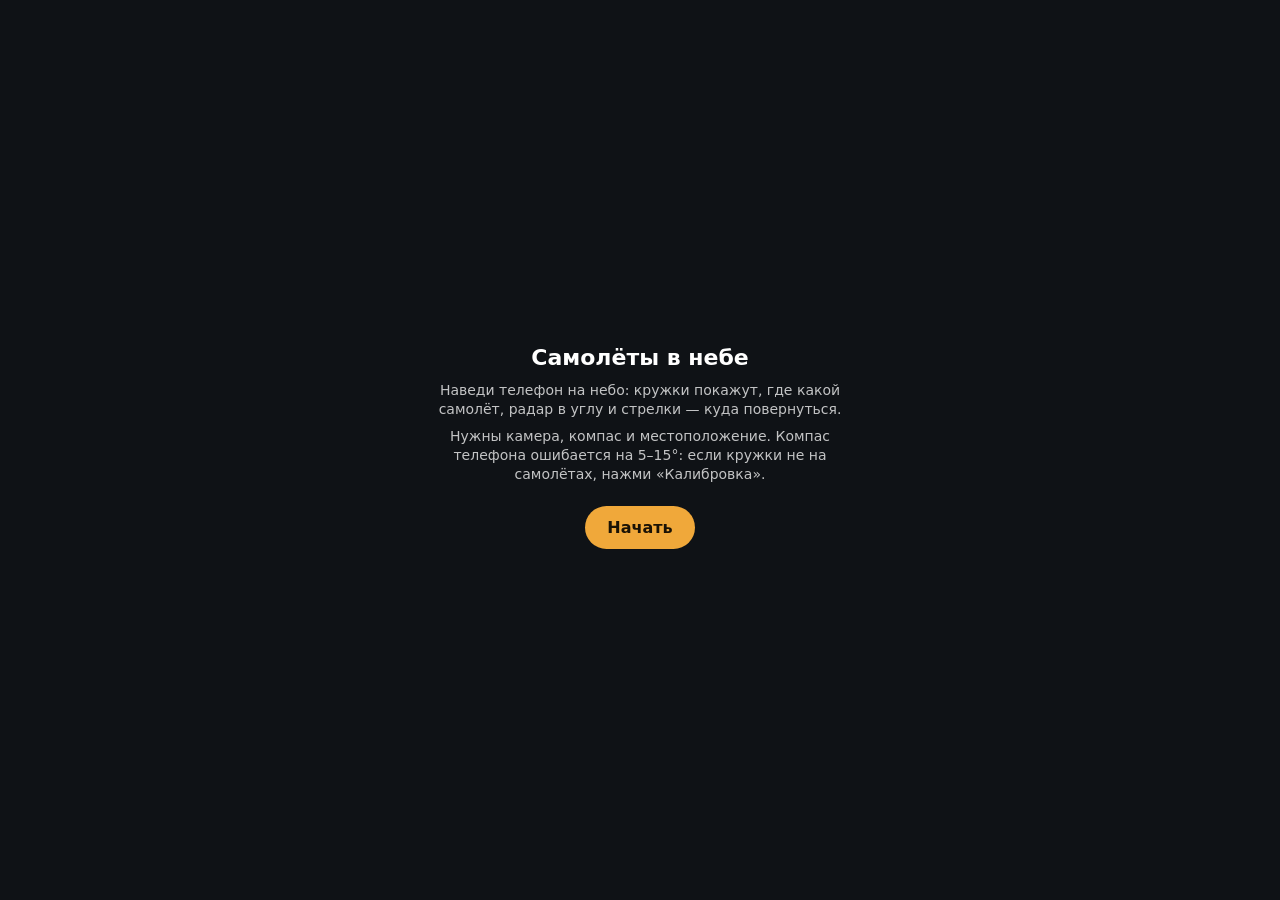
<file: nebo/www/ar.html>
<!doctype html>
<html lang="ru">
<head>
<meta charset="utf-8">
<meta name="viewport" content="width=device-width, initial-scale=1, viewport-fit=cover, user-scalable=no">
<meta name="theme-color" content="#000000">
<title>nebo · AR</title>
<link rel="icon" href="data:image/svg+xml,%3Csvg xmlns='http://www.w3.org/2000/svg' viewBox='-50 -50 100 100'%3E%3Cpath d='M0 -46L8 -14L44 8L44 16L8 6L6 32L18 42L18 46L0 40L-18 46L-18 42L-6 32L-8 6L-44 16L-44 8L-8 -14Z' fill='%23e8a33d'/%3E%3C/svg%3E">
<style>
  /* AR-экран всегда тёмный: поверх видео с камеры */
  :root { --accent: #f0a83a; --sel: #5ea2f2; --ink: #fff; --ink-2: rgba(255, 255, 255, .75); --ink-3: rgba(255, 255, 255, .5);
    --bg: rgba(10, 12, 16, .62); --line: rgba(255, 255, 255, .22); --panel-h: 0px; }
  * { box-sizing: border-box; -webkit-tap-highlight-color: transparent; }
  html, body { margin: 0; height: 100%; background: #000; color: var(--ink); overflow: hidden; touch-action: none;
    font: 14px/1.35 system-ui, -apple-system, "Segoe UI", Roboto, sans-serif; }
  video, canvas, #labels { position: fixed; inset: 0; width: 100%; height: 100%; }
  video { object-fit: cover; }
  #labels { pointer-events: none; }
  /* самолёт в кадре: кружок вокруг места, где он должен быть, и подпись справа */
  .ac { position: absolute; left: 0; top: 0; pointer-events: auto; will-change: transform; white-space: nowrap; }
  .ac .ring { position: absolute; border-radius: 50%; border: 2px solid var(--accent); box-shadow: 0 0 0 1px rgba(0, 0, 0, .35), inset 0 0 0 1px rgba(0, 0, 0, .35); }
  .ac .tag { position: absolute; top: -13px; padding: 3px 7px 4px; border-radius: 6px; background: var(--bg);
    backdrop-filter: blur(4px); -webkit-backdrop-filter: blur(4px); border-left: 3px solid var(--accent); }
  .ac b { display: block; font-size: 15px; letter-spacing: .02em; }
  .ac span { color: var(--ink-2); font-size: 12px; font-variant-numeric: tabular-nums; }
  .ac.far { opacity: .7; }
  .ac.far b { font-size: 13px; }
  .ac.aim .ring { border-color: var(--sel); border-width: 3px; }
  .ac.aim .tag { border-left-color: var(--sel); }
  /* стрелки к самолётам вне кадра */
  .edge { position: absolute; left: 0; top: 0; pointer-events: auto; will-change: transform; display: flex; align-items: center; gap: 6px;
    padding: 4px 10px 4px 4px; border-radius: 99px; background: var(--bg); font-size: 12px; font-weight: 600; white-space: nowrap; }
  .edge .arr { width: 22px; height: 22px; border-radius: 50%; background: var(--accent); display: grid; place-items: center; }
  .edge .arr svg { width: 12px; height: 12px; }
  .edge.aim .arr { background: var(--sel); }
  .edge small { color: var(--ink-2); font-weight: 400; }
  header { position: fixed; left: 0; right: 0; top: 0; display: flex; align-items: center; gap: 8px;
    padding: calc(env(safe-area-inset-top) + 8px) 12px 8px; background: linear-gradient(rgba(0, 0, 0, .55), transparent); }
  header a, header button { color: var(--ink); background: var(--bg); border: 1px solid var(--line); border-radius: 99px;
    padding: 6px 12px; font: inherit; font-size: 13px; text-decoration: none; }
  header button.on { background: var(--sel); border-color: var(--sel); }
  #status { flex: 1; min-width: 0; font-size: 12px; color: var(--ink-2); text-align: right; overflow: hidden; text-overflow: ellipsis; white-space: nowrap; }
  #status .bad { color: #ff8a70; }
  #cross { position: fixed; left: 50%; top: 50%; width: 44px; height: 44px; margin: -22px 0 0 -22px; pointer-events: none; display: none; }
  #cross::before, #cross::after { content: ""; position: absolute; background: var(--sel); }
  #cross::before { left: 21px; top: 0; width: 2px; height: 44px; }
  #cross::after { top: 21px; left: 0; height: 2px; width: 44px; }
  body.calib #cross { display: block; }
  #hint { position: fixed; left: 12px; right: 12px; top: calc(env(safe-area-inset-top) + 56px); padding: 10px 12px; border-radius: 10px;
    background: var(--bg); font-size: 13px; display: none; }
  body.calib #hint { display: block; }
  /* панель внизу: самолёт в прицеле (или ближайший с подсказкой, куда довернуть) */
  #panel { position: fixed; left: 8px; right: 8px; bottom: calc(env(safe-area-inset-bottom) + 8px); padding: 10px 14px 12px; border-radius: 14px;
    background: rgba(16, 19, 24, .86); backdrop-filter: blur(8px); -webkit-backdrop-filter: blur(8px); border: 1px solid var(--line); display: none; }
  #panel.show { display: block; }
  #panel .top { display: flex; align-items: baseline; gap: 8px; flex-wrap: wrap; padding-right: 26px; }
  #panel h3 { margin: 0; font-size: 21px; color: var(--accent); }
  #panel .mode { font-size: 11px; font-weight: 600; padding: 1px 7px; border-radius: 99px; background: var(--sel); color: #fff; }
  #panel .mode.near { background: rgba(255, 255, 255, .16); }
  #panel .turn { margin-left: auto; font-size: 15px; font-weight: 700; color: var(--sel); white-space: nowrap; }
  #panel .rt { font-size: 16px; font-weight: 700; margin-top: 2px; }
  #panel .rt span { font-weight: 400; color: var(--ink-2); font-size: 13px; }
  #panel .sub { color: var(--ink-2); font-size: 13px; margin-top: 1px; white-space: nowrap; overflow: hidden; text-overflow: ellipsis; }
  #panel .grid { display: grid; grid-template-columns: repeat(4, 1fr); gap: 4px 8px; margin-top: 8px; font-variant-numeric: tabular-nums; }
  #panel .grid div { font-size: 14px; font-weight: 600; white-space: nowrap; }
  #panel .grid small { display: block; color: var(--ink-3); font-size: 11px; font-weight: 400; }
  #panel .links { display: flex; gap: 16px; margin-top: 8px; font-size: 13px; }
  #panel .links a { color: var(--sel); }
  #panel .close { position: absolute; right: 6px; top: 4px; background: none; border: 0; color: var(--ink-2); font-size: 22px; padding: 4px 8px; }
  #start { position: fixed; inset: 0; display: grid; place-items: center; padding: 24px; background: #0f1216; text-align: center; }
  #start .box { max-width: 420px; }
  #start h1 { font-size: 22px; margin: 0 0 8px; }
  #start p { color: var(--ink-2); margin: 8px 0; }
  #start button { margin-top: 14px; padding: 12px 22px; border-radius: 99px; border: 0; background: var(--accent); color: #1a1205; font: 600 16px system-ui; }
  #start .err { color: #ff8a70; }
</style>
</head>
<body>
<video id="video" playsinline muted autoplay></video>
<canvas id="sky"></canvas>
<div id="labels"></div>
<div id="cross" aria-hidden="true"></div>
<header>
  <a href="./">← карта</a>
  <button id="calib" type="button">Калибровка</button>
  <span id="status">—</span>
</header>
<div id="hint">Наведи перекрестие на самолёт, который видишь в небе, и коснись его подписи. Масштаб — щипок двумя пальцами.</div>
<div id="panel" aria-live="polite"></div>

<div id="start">
  <div class="box">
    <h1>Самолёты в небе</h1>
    <p>Наведи телефон на небо: кружки покажут, где какой самолёт, радар в углу и стрелки — куда повернуться.</p>
    <p>Нужны камера, компас и местоположение. Компас телефона ошибается на 5–15°: если кружки не на самолётах, нажми «Калибровка».</p>
    <button id="go" type="button">Начать</button>
    <p class="err" id="start-err"></p>
  </div>
</div>

<script>
'use strict';
const $ = id => document.getElementById(id);
const esc = s => String(s ?? '').replace(/[&<>"]/g, c => ({ '&': '&amp;', '<': '&lt;', '>': '&gt;', '"': '&quot;' }[c]));
const nf = (v, d = 0) => v == null || Number.isNaN(v) ? '–' : v.toLocaleString('ru-RU', { maximumFractionDigits: d, minimumFractionDigits: d });
const RAD = Math.PI / 180, R_EARTH = 6371;
const DECLINATION = 5.5;  // магнитное склонение на Кипре, градусов к востоку (компасы телефонов — магнитные)

// ---------- настройки, запоминаются в браузере ----------
const saved = (() => { try { return JSON.parse(localStorage.getItem('nebo.ar') || '{}'); } catch (e) { return {}; } })();
let headingCal = saved.headingCal || 0;  // поправка компаса после калибровки, градусов
let fovLong = saved.fovLong || 63;       // угол обзора по длинной стороне экрана, градусов
const save = () => { try { localStorage.setItem('nebo.ar', JSON.stringify({ headingCal, fovLong })); } catch (e) {} };

// ---------- кватернионы: ориентация телефона ----------
// W3C deviceorientation: углы Z-X'-Y'' (alpha, beta, gamma); система Земли: x — восток, y — север, z — вверх.
const qmul = (a, b) => [
  a[0] * b[0] - a[1] * b[1] - a[2] * b[2] - a[3] * b[3],
  a[0] * b[1] + a[1] * b[0] + a[2] * b[3] - a[3] * b[2],
  a[0] * b[2] - a[1] * b[3] + a[2] * b[0] + a[3] * b[1],
  a[0] * b[3] + a[1] * b[2] - a[2] * b[1] + a[3] * b[0],
];
function qEuler(alpha, beta, gamma) {
  const h = d => d * RAD / 2;
  const qz = [Math.cos(h(alpha)), 0, 0, Math.sin(h(alpha))];
  const qx = [Math.cos(h(beta)), Math.sin(h(beta)), 0, 0];
  const qy = [Math.cos(h(gamma)), 0, Math.sin(h(gamma)), 0];
  return qmul(qmul(qz, qx), qy);
}
function qrot(q, v) {  // повернуть вектор кватернионом q (из системы телефона в земную)
  const p = qmul(qmul(q, [0, v[0], v[1], v[2]]), [q[0], -q[1], -q[2], -q[3]]);
  return [p[1], p[2], p[3]];
}
const qinv = q => [q[0], -q[1], -q[2], -q[3]];
function qslerpish(a, b, t) {  // сглаживание: нормированная линейная интерполяция по короткому пути
  if (a[0] * b[0] + a[1] * b[1] + a[2] * b[2] + a[3] * b[3] < 0) b = b.map(x => -x);
  const r = a.map((x, i) => x + (b[i] - x) * t), n = Math.hypot(...r);
  return r.map(x => x / n);
}

let orient = null, rawQ = null, source = '';
let iosOffset = null;  // iPhone: alpha относительная, приводим её к северу по webkitCompassHeading
function onOrientation(e) {
  if (e.alpha == null) return;
  let alpha;
  if (e.type === 'deviceorientationabsolute' || e.absolute) { alpha = e.alpha; source = 'компас'; }
  else if (e.webkitCompassHeading != null) {
    const c = (360 - e.webkitCompassHeading - e.alpha + 720) % 360;
    if (iosOffset == null) iosOffset = c;
    else { const d = ((c - iosOffset + 540) % 360) - 180; iosOffset = (iosOffset + d * 0.05 + 360) % 360; }
    alpha = e.alpha + iosOffset; source = 'компас iPhone';
  } else { alpha = e.alpha; source = 'без компаса'; }
  // склонение и калибровка: азимут по часовой = 360 − alpha, поэтому вычитаем
  rawQ = qEuler(alpha - DECLINATION - headingCal, e.beta, e.gamma);
}

// ---------- камера, датчики, GPS ----------
let me = null, gpsAcc = null;
async function start() {
  $('start-err').textContent = '';
  try {
    if (typeof DeviceOrientationEvent !== 'undefined' && typeof DeviceOrientationEvent.requestPermission === 'function') {
      const r = await DeviceOrientationEvent.requestPermission();  // iPhone спрашивает только по нажатию кнопки
      if (r !== 'granted') throw new Error('нет доступа к датчикам ориентации');
    }
    if ('ondeviceorientationabsolute' in window) window.addEventListener('deviceorientationabsolute', onOrientation);
    else window.addEventListener('deviceorientation', onOrientation);
    const stream = await navigator.mediaDevices.getUserMedia({ video: { facingMode: { ideal: 'environment' } }, audio: false });
    $('video').srcObject = stream;
  } catch (e) {
    $('start-err').textContent = window.isSecureContext
      ? `Не получилось: ${e.message || e}. Разреши камеру и датчики в настройках браузера.`
      : 'Камера и компас работают только по HTTPS — открой эту страницу по https:// (например, через Cloudflare Tunnel)';
    return;
  }
  if (navigator.geolocation) navigator.geolocation.watchPosition(
    p => { me = { lat: p.coords.latitude, lon: p.coords.longitude, alt: p.coords.altitude ?? 20 }; gpsAcc = p.coords.accuracy; },
    () => { gpsAcc = -1; }, { enableHighAccuracy: true, maximumAge: 10000 });
  // не гасить экран; не ждём ответа — если браузер промолчит, AR всё равно стартует
  if (navigator.wakeLock) navigator.wakeLock.request('screen').catch(() => {});
  $('start').remove();
  poll(); setInterval(poll, 2000);
  requestAnimationFrame(frame);
}
$('go').addEventListener('click', start);

// ---------- самолёты ----------
let state = null, fetchedAt = 0;
async function poll() {
  try {
    const r = await fetch(`api/state${document.visibilityState === 'visible' ? '?view=1' : ''}`, { cache: 'no-store' });
    if (!r.ok) return;
    state = await r.json(); fetchedAt = performance.now();
  } catch (e) {}
}

// где самолёт сейчас: точка от приёмника + сдвиг по курсу со скоростью (данные приходят раз в 2 с)
function now(p) {
  const age = (p.seen_pos || 0) + (performance.now() - fetchedAt) / 1000;
  if (!p.gs_kt || p.track == null || age > 60) return [p.lat, p.lon];
  const km = p.gs_kt * 1.852 * age / 3600, t = p.track * RAD;
  return [p.lat + km * Math.cos(t) / 111.2, p.lon + km * Math.sin(t) / (111.2 * Math.cos(p.lat * RAD))];
}

// направление с наблюдателя: восток, север, вверх (единичный вектор), расстояние, угол над горизонтом
function sight(obs, lat, lon, altFt) {
  const dLat = (lat - obs.lat) * RAD, dLon = (lon - obs.lon) * RAD;
  const a = Math.sin(dLat / 2) ** 2 + Math.cos(obs.lat * RAD) * Math.cos(lat * RAD) * Math.sin(dLon / 2) ** 2;
  const d = 2 * R_EARTH * Math.asin(Math.sqrt(a));
  const y = Math.sin(dLon) * Math.cos(lat * RAD);
  const x = Math.cos(obs.lat * RAD) * Math.sin(lat * RAD) - Math.sin(obs.lat * RAD) * Math.cos(lat * RAD) * Math.cos(dLon);
  const az = Math.atan2(y, x);
  const h = ((altFt ?? 0) * 0.3048 - obs.alt) / 1000;
  const el = Math.atan2(h - d * d / (2 * R_EARTH), Math.max(d, 0.01));  // с поправкой на кривизну Земли
  return { v: [Math.cos(el) * Math.sin(az), Math.cos(el) * Math.cos(az), Math.sin(el)], d, el: el / RAD, az: (az / RAD + 360) % 360 };
}

// ---------- проекция на экран ----------
function screenAngle() {
  const a = screen.orientation ? screen.orientation.angle : (window.orientation || 0);
  return ((a % 360) + 360) % 360;
}
function project(q, v, W, H) {
  const d = qrot(qinv(q), v);  // вектор в системе телефона; задняя камера смотрит вдоль −z
  const ahead = -d[2];
  let tx = d[0] / Math.max(ahead, 1e-6), ty = d[1] / Math.max(ahead, 1e-6);
  const a = screenAngle() * RAD;  // экран повёрнут — поворачиваем и картинку
  const sx = tx * Math.cos(a) - ty * Math.sin(a), sy = tx * Math.sin(a) + ty * Math.cos(a);
  const f = Math.max(W, H) / 2 / Math.tan(fovLong / 2 * RAD);
  return { x: W / 2 + sx * f, y: H / 2 - sy * f, ahead, sx, sy };
}

// ---------- кадр ----------
const sky = $('sky'), ctx = sky.getContext('2d');
const nodes = new Map();
let selected = null;       // закреплённый тапом самолёт
let target = null;         // кто сейчас в панели: { p, s, pr, inView }
let camera = null;         // куда смотрит камера: азимут, угол над горизонтом, угол обзора по ширине

function frame() {
  requestAnimationFrame(frame);
  const W = innerWidth, H = innerHeight, dpr = devicePixelRatio || 1;
  if (sky.width !== Math.round(W * dpr) || sky.height !== Math.round(H * dpr)) { sky.width = Math.round(W * dpr); sky.height = Math.round(H * dpr); }
  ctx.setTransform(dpr, 0, 0, dpr, 0, 0);
  ctx.clearRect(0, 0, W, H);
  if (rawQ) orient = orient ? qslerpish(orient, rawQ, 0.25) : rawQ;
  const obs = me || (state && { lat: state.home.lat, lon: state.home.lon, alt: 20 });
  status();
  if (!orient || !obs) return;
  const fwd = qrot(orient, [0, 0, -1]);
  const fpx = Math.max(W, H) / 2 / Math.tan(fovLong / 2 * RAD);
  camera = { az: (Math.atan2(fwd[0], fwd[1]) / RAD + 360) % 360, el: Math.asin(Math.max(-1, Math.min(1, fwd[2]))) / RAD,
             hfov: 2 * Math.atan(W / 2 / fpx) / RAD };
  drawHorizon(W, H);

  // все самолёты: где они относительно наблюдателя и экрана
  const panelTop = H - ($('panel').classList.contains('show') ? $('panel').offsetHeight + 16 : 0);
  const items = (state ? state.planes : []).map(p => {
    const [lat, lon] = now(p);
    const s = sight(obs, lat, lon, p.ground ? 0 : p.alt_ft);
    const pr = project(orient, s.v, W, H);
    const inView = pr.ahead > 0.05 && pr.x > 0 && pr.x < W && pr.y > 50 && pr.y < panelTop;
    return { p, s, pr, inView, off: Math.hypot(pr.x - W / 2, pr.y - H / 2) };
  });

  // в панели: закреплённый тапом; иначе — ближайший к центру кадра; если в кадре пусто — ближайший вообще
  const inView = items.filter(it => it.inView);
  target = (selected && items.find(it => it.p.hex === selected))
        || inView.sort((a, b) => a.off - b.off)[0]
        || items.slice().sort((a, b) => a.s.d - b.s.d)[0] || null;

  const seen = new Set();
  for (const it of items) {
    const { p, s, pr } = it;
    let n = nodes.get(p.hex);
    if (!n) {
      n = document.createElement('div');
      n.addEventListener('click', ev => { ev.stopPropagation(); tapPlane(p.hex); });
      $('labels').appendChild(n); nodes.set(p.hex, n);
    }
    seen.add(p.hex);
    n._sight = s;
    if (!it.inView) { n.style.display = 'none'; continue; }
    const size = s.d < 15 ? 52 : s.d < 40 ? 42 : s.d < 100 ? 34 : 28;  // ближе — крупнее кружок
    const html = `<i class="ring" style="left:${-size / 2}px;top:${-size / 2}px;width:${size}px;height:${size}px"></i>
      <div class="tag" style="left:${size / 2 + 6}px"><b>${esc(p.callsign || p.reg || p.hex)}</b><span>${alt(p)} · ${dist(s.d)}</span></div>`;
    if (n._html !== html) { n.innerHTML = html; n._html = html; }
    n.className = 'ac' + (s.d > 100 ? ' far' : '') + (target && target.p.hex === p.hex ? ' aim' : '');
    n.style.transform = `translate3d(${pr.x.toFixed(1)}px, ${pr.y.toFixed(1)}px, 0)`;
    n.style.display = '';
  }
  for (const [hex, n] of nodes) if (!seen.has(hex)) { n.remove(); nodes.delete(hex); }

  drawEdges(items.filter(it => !it.inView), W, H, panelTop);
  drawRadar(items, W);
  renderPanel();
}

const alt = p => p.ground ? 'на земле' : p.alt_ft == null ? '–' : `${nf(Math.round(p.alt_ft * 0.3048 / 10) * 10)} м`;
const dist = d => `${nf(d, d < 10 ? 1 : 0)} км`;
const norm180 = a => ((a % 360) + 540) % 360 - 180;

// куда довернуть телефон, чтобы самолёт оказался в центре кадра
function turnHint(s) {
  const dAz = norm180(s.az - camera.az), dEl = s.el - camera.el;
  const parts = [];
  if (Math.abs(dAz) >= 3) parts.push(`${dAz < 0 ? '←' : '→'} ${nf(Math.abs(dAz))}°`);
  if (Math.abs(dEl) >= 3) parts.push(`${dEl > 0 ? '↑ выше' : '↓ ниже'} ${nf(Math.abs(dEl))}°`);
  return parts.join(', ');
}

// горизонт и стороны света: точки на высоте 0° по кругу
function drawHorizon(W, H) {
  ctx.lineWidth = 1.5; ctx.strokeStyle = 'rgba(255,255,255,.35)'; ctx.fillStyle = 'rgba(255,255,255,.85)';
  ctx.font = '600 13px system-ui'; ctx.textAlign = 'center';
  let prev = false;
  ctx.beginPath();
  for (let az = 0; az <= 360; az += 3) {
    const pr = project(orient, [Math.sin(az * RAD), Math.cos(az * RAD), 0], W, H);
    const ok = pr.ahead > 0.05 && Math.abs(pr.sx) < 8 && Math.abs(pr.sy) < 8;
    if (ok && prev) ctx.lineTo(pr.x, pr.y); else if (ok) ctx.moveTo(pr.x, pr.y);
    prev = ok;
    if (ok && az % 45 === 0 && az < 360) ctx.fillText(['С', 'СВ', 'В', 'ЮВ', 'Ю', 'ЮЗ', 'З', 'СЗ'][az / 45], pr.x, pr.y - 8);
  }
  ctx.stroke();
}

// стрелки по краю к самолётам вне кадра: ближайшие четыре и тот, что в панели
const edgeNodes = [];
const ARROW = '<svg viewBox="-6 -6 12 12" aria-hidden="true"><path d="M-5 -1.4L1 -1.4L1 -4.6L5.6 0L1 4.6L1 1.4L-5 1.4Z" fill="#14161b"/></svg>';
function drawEdges(list, W, H, panelTop) {
  list.sort((a, b) => a.s.d - b.s.d);
  const top = list.slice(0, 4);
  if (target && !target.inView && !top.includes(target)) top.push(target);
  while (edgeNodes.length < top.length) {
    const e = document.createElement('div'); e.className = 'edge';
    e.addEventListener('click', ev => { ev.stopPropagation(); tapPlane(e._hex); });
    $('labels').appendChild(e); edgeNodes.push(e);
  }
  const mTop = 64, mBottom = H - panelTop + 12, m = 12;
  const cx = W / 2, cy = (mTop + H - mBottom) / 2;
  const placed = [];
  edgeNodes.forEach((e, i) => {
    const it = top[i];
    if (!it) { e.style.display = 'none'; return; }
    // направление на самолёт в плоскости экрана (за спиной знак тоже верный: делим на |ahead|)
    const ang = Math.atan2(-it.pr.sy, it.pr.sx);
    const html = `<span class="arr" style="transform:rotate(${(ang / RAD).toFixed(0)}deg)">${ARROW}</span>${esc(it.p.callsign || it.p.hex)} <small>${dist(it.s.d)}</small>`;
    if (e._html !== html) { e.innerHTML = html; e._html = html; }
    e._hex = it.p.hex;
    e.className = 'edge' + (target && target.p.hex === it.p.hex ? ' aim' : '');
    e.style.display = '';
    const w = e.offsetWidth, h = 30;
    const hw = W / 2 - m - w / 2, hh = (H - mBottom - mTop) / 2 - h / 2;
    const k = Math.min(hw / Math.abs(Math.cos(ang) || 1e-6), hh / Math.abs(Math.sin(ang) || 1e-6));
    let x = cx + Math.cos(ang) * k - w / 2, y = cy + Math.sin(ang) * k - h / 2;
    x = Math.max(m, Math.min(W - m - w, x));
    // не налезать на уже поставленные плашки: сдвигаем вниз (у нижнего края — вверх)
    for (let tries = 0; tries < 8 && placed.some(b => Math.abs(b.y - y) < h + 4 && b.x < x + w && x < b.x + b.w); tries++)
      y = y + h + 4 > H - mBottom - h ? y - (h + 4) : y + h + 4;
    placed.push({ x, y, w });
    e.style.transform = `translate3d(${x.toFixed(0)}px, ${y.toFixed(0)}px, 0)`;
  });
}

// радар в правом верхнем углу: вид сверху, направление камеры — вверх
const RADAR_RANGES = [10, 25, 50, 100, 200, 400];
function drawRadar(items, W) {
  const r = 62, cx = W - r - 12, cy = (parseFloat(getComputedStyle(document.querySelector('header')).height) || 50) + r + 6;
  const ds = items.map(it => it.s.d).sort((a, b) => a - b);
  const want = Math.max(ds[Math.max(0, Math.ceil(ds.length * 0.8) - 1)] || 25, target ? target.s.d : 0) * 1.05;
  const range = RADAR_RANGES.find(x => x >= want) || RADAR_RANGES[RADAR_RANGES.length - 1];
  ctx.save();
  ctx.fillStyle = 'rgba(10,12,16,.62)'; ctx.strokeStyle = 'rgba(255,255,255,.22)'; ctx.lineWidth = 1;
  ctx.beginPath(); ctx.arc(cx, cy, r, 0, 2 * Math.PI); ctx.fill(); ctx.stroke();
  ctx.beginPath(); ctx.arc(cx, cy, r / 2, 0, 2 * Math.PI); ctx.stroke();
  // сектор обзора камеры
  const half = camera.hfov / 2 * RAD;
  ctx.fillStyle = 'rgba(94,162,242,.22)';
  ctx.beginPath(); ctx.moveTo(cx, cy); ctx.arc(cx, cy, r, -Math.PI / 2 - half, -Math.PI / 2 + half); ctx.closePath(); ctx.fill();
  // север на ободе
  const nA = (-camera.az - 90) * RAD;
  ctx.fillStyle = '#ff8a70'; ctx.font = '700 11px system-ui'; ctx.textAlign = 'center'; ctx.textBaseline = 'middle';
  ctx.fillText('С', cx + Math.cos(nA) * (r - 8), cy + Math.sin(nA) * (r - 8));
  // самолёты
  for (const it of items) {
    if (it.s.d > range) continue;
    const a = (it.s.az - camera.az - 90) * RAD, rr = it.s.d / range * (r - 4);
    const isT = target && target.p.hex === it.p.hex;
    ctx.fillStyle = isT ? '#5ea2f2' : it.inView ? '#f0a83a' : 'rgba(255,255,255,.8)';
    ctx.beginPath(); ctx.arc(cx + Math.cos(a) * rr, cy + Math.sin(a) * rr, isT ? 4 : 2.6, 0, 2 * Math.PI); ctx.fill();
  }
  ctx.fillStyle = '#fff'; ctx.beginPath(); ctx.arc(cx, cy, 2, 0, 2 * Math.PI); ctx.fill();
  ctx.fillStyle = 'rgba(255,255,255,.6)'; ctx.font = '10px system-ui'; ctx.textBaseline = 'alphabetic';
  ctx.fillText(`${range} км`, cx, cy + r + 12);
  ctx.restore();
}

function status() {
  const parts = [];
  parts.push(me ? `GPS ±${nf(gpsAcc)} м` : gpsAcc === -1 ? '<span class="bad">без GPS — точка дома</span>' : 'жду GPS…');
  parts.push(rawQ ? source : '<span class="bad">нет датчиков</span>');
  if (state && state.receiver && state.receiver.mode === 'ships') parts.push('<span class="bad">антенна у судов</span>');
  const html = parts.join(' · ');
  if ($('status')._html !== html) { $('status').innerHTML = html; $('status')._html = html; }
}

// ---------- панель внизу ----------
let panelAt = 0;
function renderPanel() {
  const el = $('panel'), t = performance.now();
  if (t - panelAt < 250) return;  // цифры меняются плавно, перерисовываем 4 раза в секунду
  panelAt = t;
  if (!target) { el.classList.remove('show'); return; }
  const { p, s, inView } = target, r = p.route;
  const mode = selected ? '<span class="mode">выбран</span>' : inView ? '<span class="mode">в прицеле</span>' : '<span class="mode near">ближайший</span>';
  const turn = inView ? '' : turnHint(s);
  const html = `<button class="close" type="button" aria-label="Снять выбор"${selected ? '' : ' hidden'}>×</button>
    <div class="top"><h3>${esc(p.callsign || p.reg || p.hex)}</h3>${mode}${turn ? `<span class="turn">${turn}</span>` : ''}</div>
    ${r ? `<div class="rt">${esc(r.origin.code)} → ${esc(r.destination.code)} <span>${esc(r.origin.city || '')} → ${esc(r.destination.city || '')}</span></div>` : ''}
    <div class="sub">${esc([p.airline, p.type_name || p.type, p.reg].filter(Boolean).join(' · '))}</div>
    <div class="grid">
      <div><small>Высота</small>${alt(p)}</div>
      <div><small>Скорость</small>${p.gs_kt ? nf(p.gs_kt * 1.852) + ' км/ч' : '–'}</div>
      <div><small>До него</small>${dist(s.d)}</div>
      <div><small>Над гориз.</small>${nf(s.el, 1)}°</div>
    </div>
    <div class="links"><a href="./#${p.hex}">Карточка борта</a><a href="https://globe.adsb.lol/?icao=${p.hex}" target="_blank" rel="noopener">Трек на adsb.lol</a></div>`;
  if (el._html !== html) {
    el.innerHTML = html; el._html = html;
    const c = el.querySelector('.close');
    if (c) c.addEventListener('click', () => { selected = null; panelAt = 0; });
  }
  el.classList.add('show');
}

// ---------- касания: выбор, калибровка, масштаб ----------
function tapPlane(hex) {
  if (document.body.classList.contains('calib')) return calibrate(hex);
  selected = selected === hex ? null : hex;
  panelAt = 0;
}

function calibrate(hex) {
  const n = nodes.get(hex);
  if (!n || !n._sight || !orient) return;
  // куда смотрит центр кадра и где на самом деле самолёт — разница и есть ошибка компаса;
  // поправка вычитается из alpha: увеличение поворачивает картинку по часовой, центр кадра — к самолёту
  const delta = norm180(n._sight.az - camera.az);
  headingCal = norm180(headingCal + delta);
  save();
  document.body.classList.remove('calib'); $('calib').classList.remove('on');
  showCal();
}
const showCal = () => { $('calib').textContent = headingCal ? `Калибровка ${headingCal > 0 ? '+' : ''}${nf(headingCal)}°` : 'Калибровка'; };
$('calib').addEventListener('click', () => {
  const on = document.body.classList.toggle('calib');
  $('calib').classList.toggle('on', on);
});
showCal();

// щипок двумя пальцами — угол обзора (подогнать под камеру телефона)
let pinch = null;
addEventListener('touchstart', e => {
  if (e.touches.length === 2) pinch = { d: Math.hypot(e.touches[0].clientX - e.touches[1].clientX, e.touches[0].clientY - e.touches[1].clientY), fov: fovLong };
}, { passive: true });
addEventListener('touchmove', e => {
  if (e.touches.length !== 2 || !pinch) return;
  const d = Math.hypot(e.touches[0].clientX - e.touches[1].clientX, e.touches[0].clientY - e.touches[1].clientY);
  fovLong = Math.min(110, Math.max(20, pinch.fov * pinch.d / d));
}, { passive: true });
addEventListener('touchend', () => { if (pinch) { pinch = null; save(); } });
</script>
</body>
</html>
</file>
